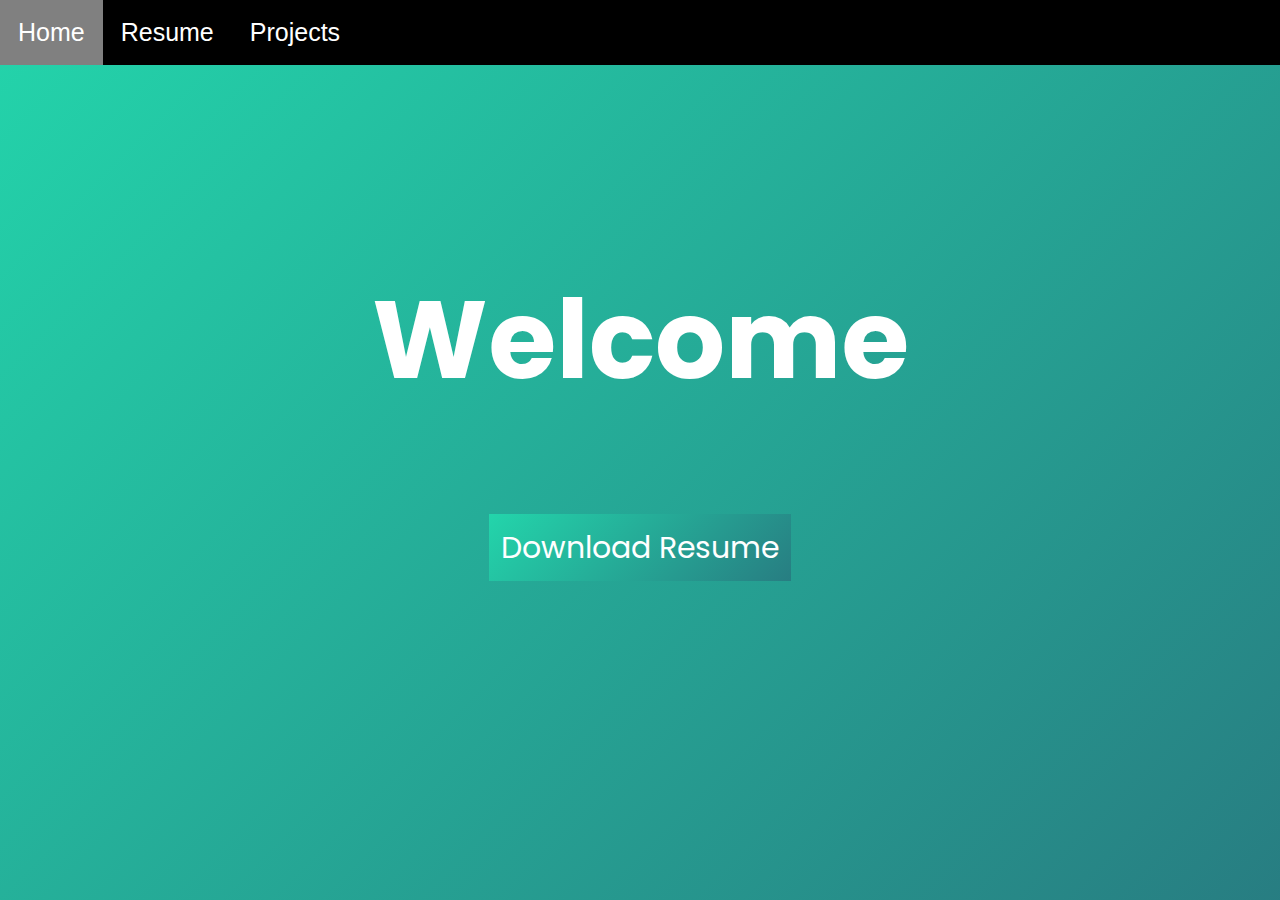
<file: index.html>
<!DOCTYPE html>
<html lang="en">
<head>
    <link rel="stylesheet" href="style.css">
    <link rel="stylesheet" href="style.css">
    <link rel="preconnect" href="https://fonts.googleapis.com">
    <link rel="preconnect" href="https://fonts.gstatic.com" crossorigin>
    <link href="https://fonts.googleapis.com/css2?family=Poppins:wght@300&display=swap" rel="stylesheet">
    <meta charset="UTF-8">
    <meta http-equiv="X-UA-Compatible" content="IE=edge">
    <meta name="viewport" content="width=device-width, initial-scale=1.0">
    <title>Luis Resume</title>
</head>
<body>
    <ul id='nav'>
        <li><a href="index.html">Home</a></li>
        <li><a href="resume.html">Resume</a></li>
        <li><a href="project.html">Projects</a></li>
    </ul>
    <section id='welcome'>
        <h1>Welcome</h1>
        <a id="download" href="myresume.pdf" download="myresume.pdf">Download Resume</a>
    </section>
</body>
</html>
</file>
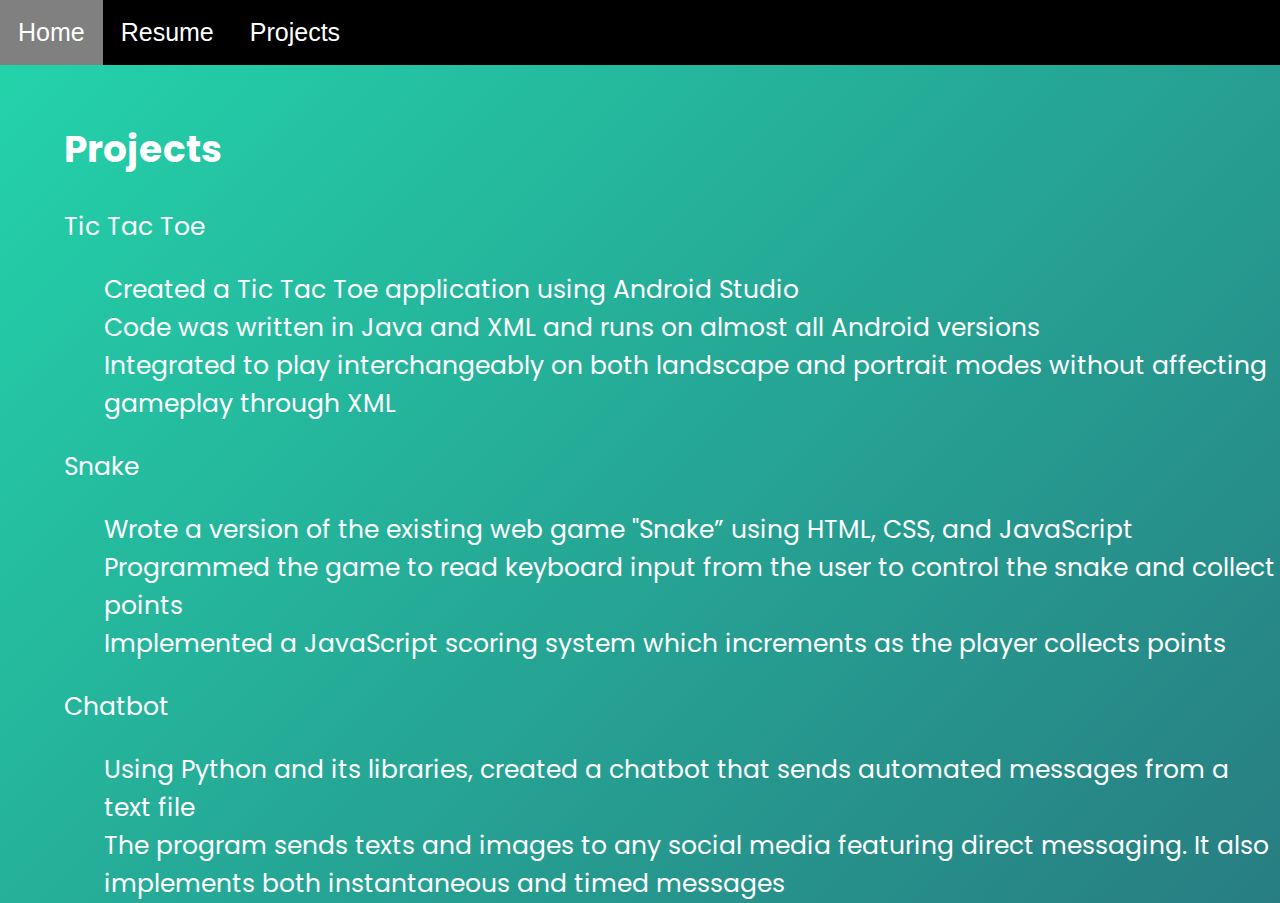
<file: project.html>
<!DOCTYPE html>
<html lang="en">
<head>
    <link rel="stylesheet" href="style.css">
    <link rel="stylesheet" href="style.css">
    <link rel="preconnect" href="https://fonts.googleapis.com">
    <link rel="preconnect" href="https://fonts.gstatic.com" crossorigin>
    <link href="https://fonts.googleapis.com/css2?family=Poppins:wght@300&display=swap" rel="stylesheet">
    <meta charset="UTF-8">
    <meta http-equiv="X-UA-Compatible" content="IE=edge">
    <meta name="viewport" content="width=device-width, initial-scale=1.0">
    <title>Luis Resume</title>
</head>
<body>
    <ul id='nav'>
        <li><a href="index.html">Home</a></li>
        <li><a href="resume.html">Resume</a></li>
        <li><a href="project.html">Projects</a></li>
    </ul>

    <section id="projects">
        <h2>Projects</h2>
        <p>Tic Tac Toe</p>
        <ul>
            <li>Created a Tic Tac Toe application using Android Studio</li>
            <li>Code was written in Java and XML and runs on almost all Android versions</li>
            <li>Integrated to play interchangeably on both landscape and portrait modes without affecting
                gameplay through XML</li>
        </ul>

        <p>Snake</p>
        <ul>
            <li>Wrote a version of the existing web game "Snake” using HTML, CSS, and JavaScript</li>
            <li>Programmed the game to read keyboard input from the user to control the snake and collect
                points</li>
            <li>Implemented a JavaScript scoring system which increments as the player collects points</li>
        </ul>

        <p>Chatbot</p>
        <ul>
            <li>Using Python and its libraries, created a chatbot that sends automated messages from a text file</li>
            <li>The program sends texts and images to any social media featuring direct messaging. It also
                implements both instantaneous and timed messages</li>
        </ul>
    </section>
</body>
</html>
</file>
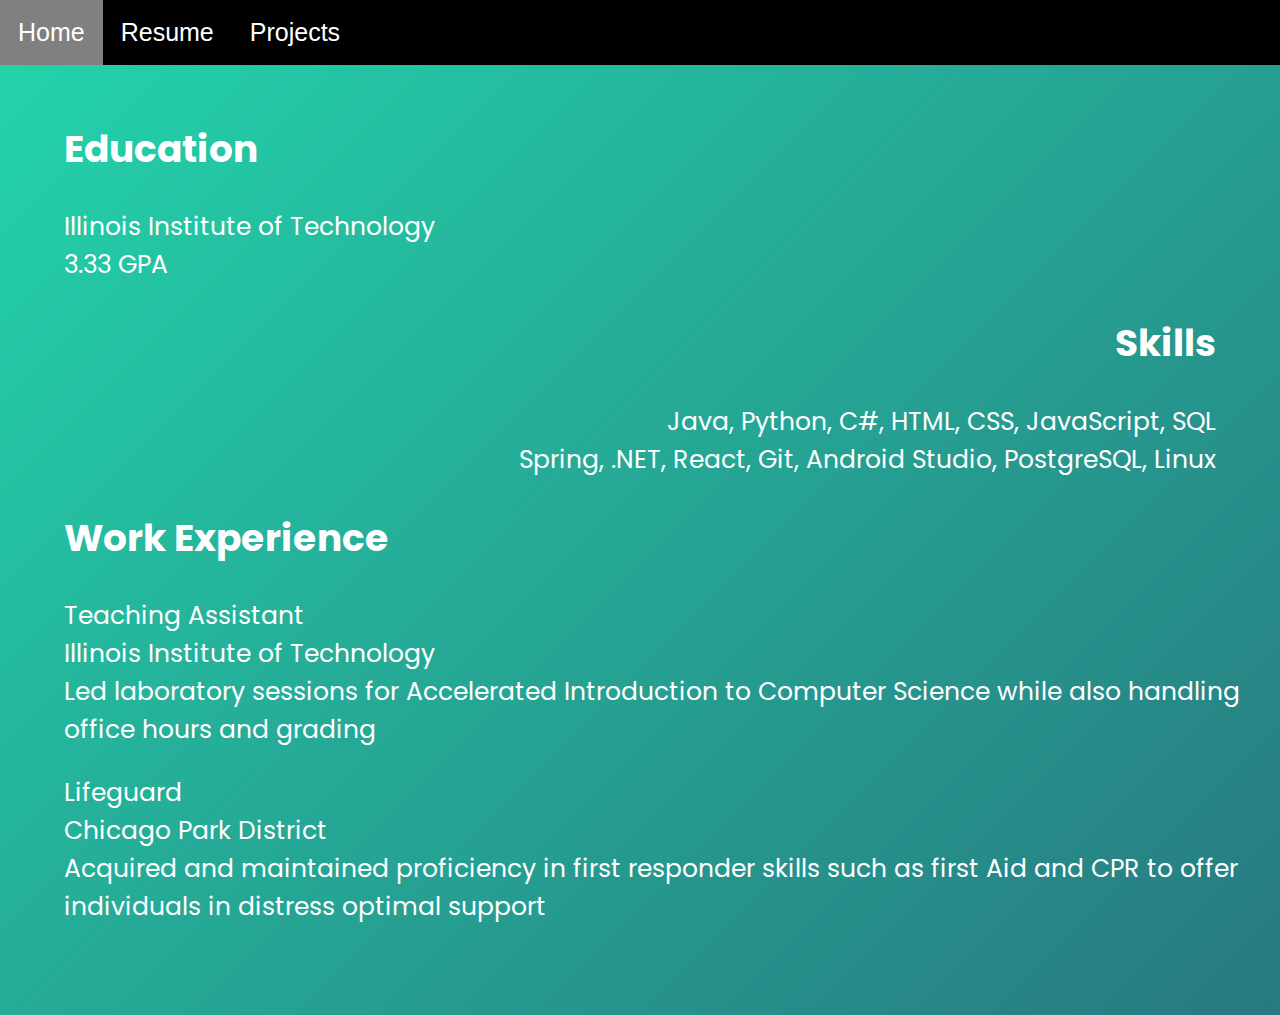
<file: resume.html>
<!DOCTYPE html>
<html lang="en">
<head>
    <link rel="stylesheet" href="style.css">
    <link rel="preconnect" href="https://fonts.googleapis.com">
    <link rel="preconnect" href="https://fonts.gstatic.com" crossorigin>
    <link href="https://fonts.googleapis.com/css2?family=Poppins:wght@300&display=swap" rel="stylesheet">
    <meta charset="UTF-8">
    <meta http-equiv="X-UA-Compatible" content="IE=edge">
    <meta name="viewport" content="width=device-width, initial-scale=1.0">
    <title>Luis Resume</title>
</head>
<body>
    <ul id="nav">
        <li><a href="index.html">Home</a></li>
        <li><a href="resume.html">Resume</a></li>
        <li><a href="project.html">Projects</a></li>
    </ul>
    <section id="education">
        <h2>Education</h2>
        <p>Illinois Institute of Technology<br>3.33 GPA</p>
        
    </section>
    
    <section id="skills">
        <h2>Skills</h2>
        <p>Java, Python, C#, HTML, CSS, JavaScript, SQL<br> Spring, .NET, React, Git, Android Studio, PostgreSQL, Linux</p>
    </section>
    
    
    
    <section id="work">
        <h2>Work Experience</h2>
        <p>Teaching Assistant<br>Illinois Institute of Technology<br> Led laboratory sessions for Accelerated Introduction to Computer Science while also handling
            office hours and grading
            </p>
        <p>Lifeguard<br>Chicago Park District<br>Acquired and maintained proficiency in first responder skills such as first Aid and CPR to offer
            individuals in distress optimal support
            </p>
    </section>
</body>
</html>
</file>
<file: style.css>
body {
    background: linear-gradient(-45deg, #ee7752, #e73c7e, #296074, #23d5ab);
	background-size: 400% 400%;
	animation: gradient 10s ease infinite;
	height: 100vh;
    margin: 0px;
    font-family: 'Poppins', sans-serif;
}


@keyframes gradient {
	0% {
		background-position: 0% 50%;
	}
	50% {
		background-position: 100% 50%;
	}
	100% {
		background-position: 0% 50%;
	}
}

#nav {
    list-style-type: none;
    background-color: black;
    margin: 0;
    padding: 0;
    overflow: hidden;
    
}

li a {
    font-size: 25px;
    font-family: Arial, Helvetica, sans-serif;
    color: white;
    float: left;
    padding: 18px;
    text-decoration: none;
    
}

li a:hover {
    background-color: gray;
  }

#welcome {
    text-align: center;
    color: white;
    font-size: 55px;
    margin-top: 15%;
}

#education {
    padding-top: 25px;
    color: white;
    font-size: 25px;
    text-align: left;
    padding-left: 5%;
    
}

#skills {
    padding-top: 0px;
    color: white;
    font-size: 25px;
    text-align: right;
    padding-right: 5%;
}

#projects {
    padding-top: 25px;
    color: white;
    font-size: 25px;
    text-align: left;
    padding-left: 5%;
}

#projects > ul {
    list-style-type: none;
}

#work {
    color: white;
    font-size: 25px;
    text-align: left;
    padding-left: 5%;
    padding-bottom: 5%;
}

#download {
    color: white;
    background: linear-gradient(-45deg, #ee7752, #e73c7e, #296074, #23d5ab);
    background-size: 400% 400%;
    animation: gradient 10s ease infinite;
    padding: 12px;
    font-size: 30px;
    cursor: pointer;
    font-family: 'Poppins', sans-serif;
    text-decoration: none;
}

#download:hover {
    background: none;
    background-color: royalblue;
}
</file>
